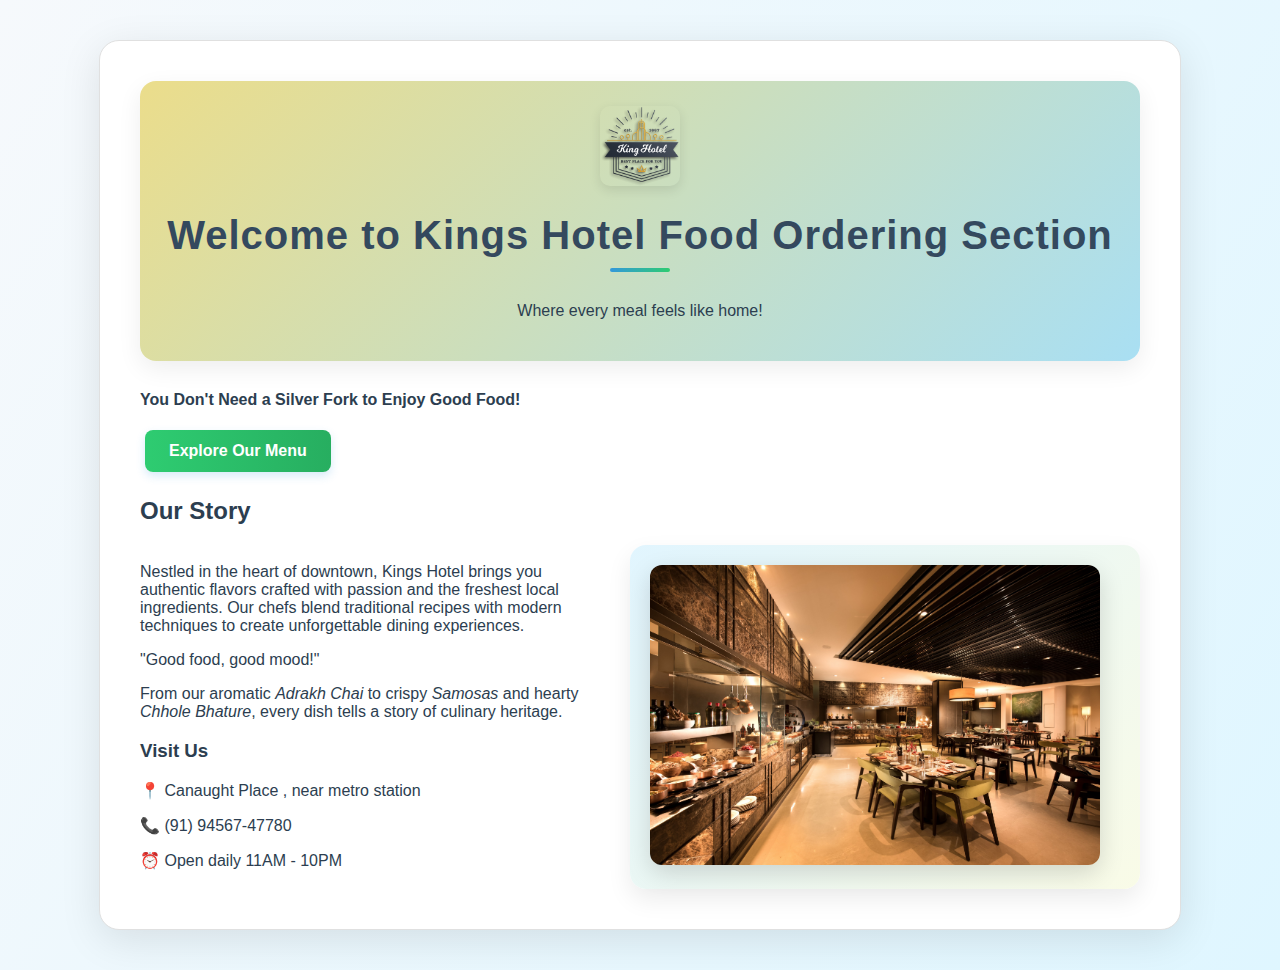
<file: templates/index.html>
<!DOCTYPE html>
<html lang="en">
<head>
    <meta charset="UTF-8">
    <meta name="viewport" content="width=device-width, initial-scale=1.0">
    <title>Welcome to Kings Restaurant</title>
    <link rel="stylesheet" href="../static/style.css">
    <link href="https://fonts.googleapis.com/css2?family=Poppins:wght@300;400;500;600;700&display=swap" rel="stylesheet">
</head>
<body>
    <div class="container">
        <div class="hero">
            <img src="../static/hotel-logo-design-service.png" alt="">
            <h1>Welcome to Kings Hotel Food Ordering Section</h1>
            <p class="tagline">Where every meal feels like home!</p>
        </div>

        <div class="cta-section">
            <p class="quote"><b> You Don't Need a Silver Fork to Enjoy Good Food!</b></p>
            <a href="/menu" class="btn btn-primary">Explore Our Menu</a>
        </div>
        
        <div class="about-section">
            <h2>Our Story</h2>
            <div class="about-content">
                <div class="about-text">
                    <p>Nestled in the heart of downtown, Kings Hotel brings you authentic flavors crafted with passion and the freshest local ingredients. Our chefs blend traditional recipes with modern techniques to create unforgettable dining experiences.</p>
                    
                    <p class="highlight">"Good food, good mood!"</p>
                    
                    <p>From our aromatic <em>Adrakh Chai</em> to crispy <em>Samosas</em> and hearty <em>Chhole Bhature</em>, every dish tells a story of culinary heritage.</p>
                    
                    <div class="location">
                        <h3>Visit Us</h3>
                        <p>📍 Canaught Place , near metro station </p>
                        <p>📞 (91) 94567-47780</p>
                        <p>⏰ Open daily 11AM - 10PM</p>
                    </div>
                </div>
                <div class="about-image">
                    <!-- Replace with your actual image path -->
                    <img src="../static/hero_img.jpg" alt="Kings Hotel">
                </div>
            </div>
        </div>
        
    </div>
</body>
</html>
</file>
<file: static/style.css>
body {
    font-family: 'Segoe UI', Tahoma, Geneva, Verdana, sans-serif;
    background: linear-gradient(120deg, #f6f9fc, #dff6ff);
    margin: 0;
    padding: 0;
    color: #2c3e50;
}


.container {
    width: 90%;
    max-width: 1000px;
    margin: 40px auto;
    background: #ffffff;
    padding: 40px;
    border-radius: 20px;
    box-shadow: 0 10px 40px rgba(0, 0, 0, 0.1);
    animation: fadeIn 0.6s ease-in-out;
    border: 1px solid #e0e0e0;
}

@keyframes fadeIn {
    0% { opacity: 0; transform: translateY(20px); }
    100% { opacity: 1; transform: translateY(0); }
}

/* === Headings === */
h1 {
    color: #34495e;
    margin-bottom: 30px;
    text-align: center;
    font-size: 2.5em;
    letter-spacing: 1px;
    position: relative;
}

h1::after {
    content: '';
    width: 60px;
    height: 4px;
    background: linear-gradient(to right, #3498db, #2ecc71);
    display: block;
    margin: 10px auto 0;
    border-radius: 2px;
}

.center {
    text-align: center;
    margin-top: 30px;
}

/* === Tables === */
table {
    width: 100%;
    border-collapse: collapse;
    margin: 25px 0;
    background: linear-gradient(135deg, #eee6b5, #96b2bd);
    border-radius: 10px;
    overflow: hidden;
    box-shadow: 0 8px 20px rgba(0, 0, 0, 0.05);
}

th, td {
    padding: 15px 20px;
    text-align: left;
    border-bottom: 1px solid #f0f0f0;
}

th {
    background: linear-gradient(to right, #3498db, #2ecc71);
    color: #ffffff;
    text-transform: uppercase;
    font-size: 0.95em;
    letter-spacing: 0.8px;
}

tr:hover {
    background-color: #f1f8ff;
}

/* === Buttons === */
.btn {
    display: inline-block;
    padding: 12px 24px;
    background: linear-gradient(to right, #3498db, #2ecc71);
    color: #fff;
    text-decoration: none;
    border-radius: 8px;
    font-weight: bold;
    border: none;
    cursor: pointer;
    font-size: 1em;
    transition: all 0.3s ease;
    margin: 5px;
    box-shadow: 0 4px 10px rgba(52, 152, 219, 0.2);
}

.btn:hover {
    transform: translateY(-2px);
    box-shadow: 0 6px 20px rgba(38, 175, 95, 0.4);
}

.btn-primary {
    background: linear-gradient(to right, #2ecc71, #27ae60);
}

.btn-primary:hover {
    background: linear-gradient(to right, #27ae60, #2ecc71);
}

/* === Input Fields === */
.qty-input {
    width: 70px;
    padding: 10px;
    border: 1px solid #ccc;
    border-radius: 6px;
    font-size: 1em;
    transition: border-color 0.2s;
}

.qty-input:focus {
    border-color: #3498db;
    outline: none;
}

/* === Form/Order Sections === */
.form-actions, .order-actions {
    display: flex;
    justify-content: center;
    flex-wrap: wrap;
    margin-top: 30px;
    gap: 15px;
}

.order-summary, .bill-summary {
    margin-top: 40px;
    padding: 25px;
    background: #ffffff;
    border-radius: 15px;
    box-shadow: 0 6px 18px rgba(0, 0, 0, 0.05);
    border: 1px solid #e8f0fe;
}

.order-summary p, .bill-summary p {
    margin: 12px 0;
    font-size: 1.1em;
    color: #34495e;
}

.total {
    font-weight: bold;
    font-size: 1.4em;
    color: #2c3e50;
    margin-top: 20px;
    padding-top: 15px;
    border-top: 2px dashed #ccc;
}

.empty-order {
    text-align: center;
    padding: 50px;
    background: linear-gradient(to bottom right, #f2f6fc, #ffffff);
    border-radius: 12px;
    border: 1px dashed #3498db;
    box-shadow: 0 5px 15px rgba(52, 152, 219, 0.05);
}

.empty-order p {
    margin-bottom: 20px;
    font-size: 1.3em;
    color: #555;
}

/* === Image Enhancements === */
.hero {
    background: linear-gradient(135deg, #ebdd8b, #a9dff3);
    padding: 25px;
    margin-bottom: 30px;
    border-radius: 16px;
    box-shadow: 0 8px 25px rgba(0, 0, 0, 0.07);
    text-align: center;
}

.hero img {
    height: auto;
    width: 80px;
    object-fit: contain;
    display: block;
    margin: 0 auto 15px;
    border-radius: 10px;
    box-shadow: 0 4px 12px rgba(0, 0, 0, 0.1);
    transition: transform 0.3s ease;
}

.hero img:hover {
    transform: scale(1.05);
}

/* === About Section Image with Box Styling === */
.about-image {
    background: linear-gradient(135deg, #e1f5fe, #f9fbe7);
    padding: 20px;
    border-radius: 16px;
    box-shadow: 0 10px 25px rgba(0, 0, 0, 0.08);
    transition: transform 0.3s ease;
}

.about-image img {
    width: 100%;
    max-width: 450px;
    height: auto;
    border-radius: 12px;
    box-shadow: 0 8px 24px rgba(0, 0, 0, 0.15);
    object-fit: cover;
    transition: transform 0.3s ease-in-out;
}

.about-image:hover {
    transform: translateY(-5px);
}

.about-image img:hover {
    transform: scale(1.03);
}

/* === Responsive Layout for About Section === */
.about-content {
    display: flex;
    flex-direction: column-reverse;
    align-items: center;
    gap: 20px;
}

@media (min-width: 768px) {
    .about-content {
        flex-direction: row;
        justify-content: space-between;
    }

    .about-text, .about-image {
        flex: 1;
    }

    .about-image {
        padding-left: 20px;
    }
}
</file>
